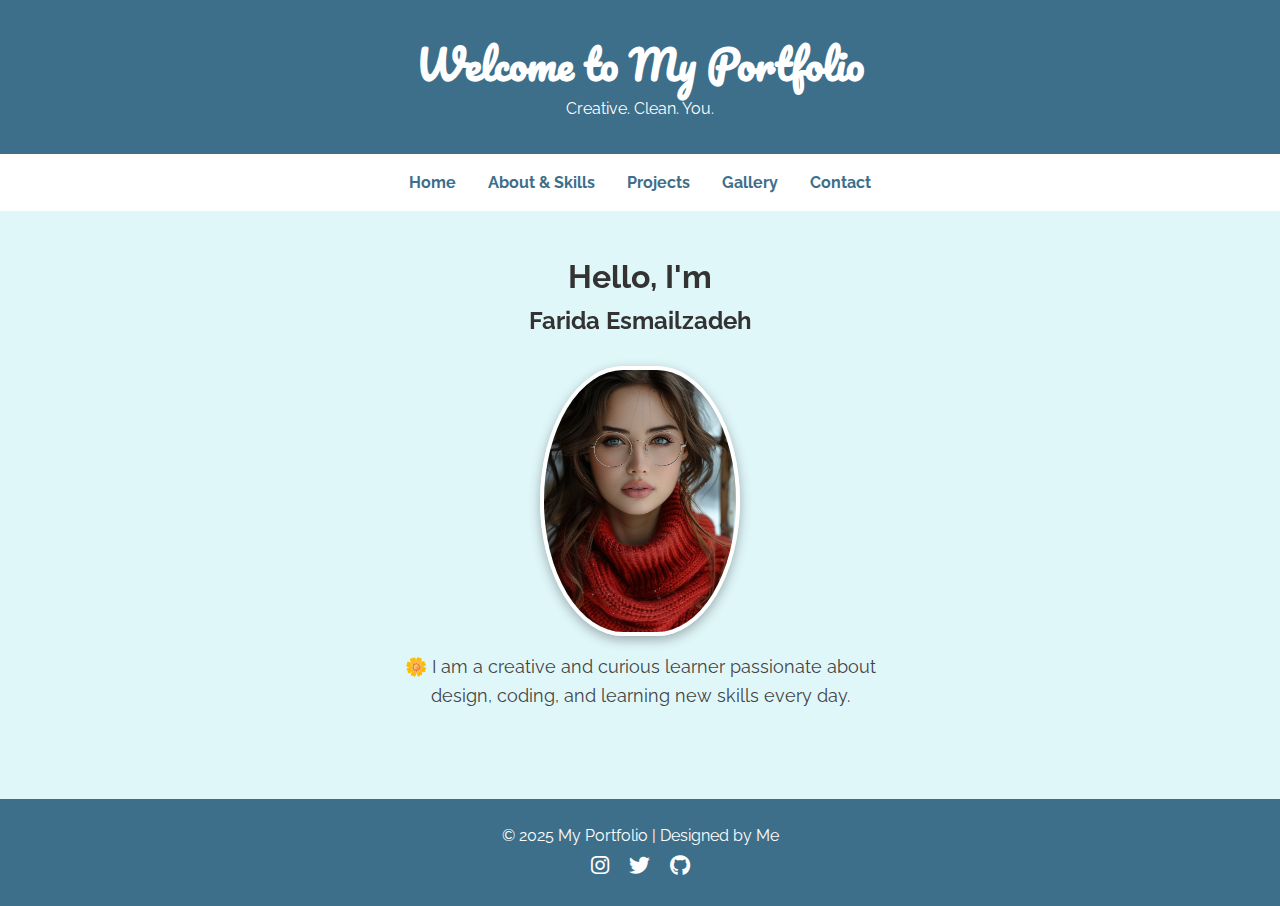
<file: index.html>
<!DOCTYPE html>
<html lang="en">
<head>
  <meta charset="UTF-8" />
  <meta name="viewport" content="width=device-width, initial-scale=1.0"/>
  <title>Farida's Portfolio</title>

  <!-- Google Fonts -->
  <link href="https://fonts.googleapis.com/css2?family=Raleway:wght@400;700&family=Pacifico&display=swap" rel="stylesheet">
  <link rel="stylesheet" href="https://cdnjs.cloudflare.com/ajax/libs/font-awesome/6.5.0/css/all.min.css" />
  
  <style>
    :root {
      --primary-color: #e0f7fa;
      --accent-color: #3d6f8a;
      --text-color: #333;
      --font-title: 'Pacifico', cursive;
      --font-body: 'Raleway', sans-serif;
    }
    * {
      margin: 0;
      padding: 0;
      box-sizing: border-box;
    }
    body {
      font-family: var(--font-body);
      background-color: var(--primary-color);
      color: var(--text-color);
      line-height: 1.6;
    }
    header {
      background-color: var(--accent-color);
      color: white;
      padding: 2rem;
      text-align: center;
    }
    header h1 {
      font-family: var(--font-title);
      font-size: 2.5rem;
    }
    nav {
      background-color: white;
      padding: 1rem;
      display: flex;
      justify-content: center;
      gap: 2rem;
    }
    nav a {
      color: var(--accent-color);
      text-decoration: none;
      font-weight: bold;
      transition: color 0.3s;
    }
    nav a:hover {
      color: #3d6f8a;
    }
    .intro {
      text-align: center;
      padding: 40px 20px;
    }
    .intro-title,
    .intro-name {
      transition: transform 0.3s ease, color 0.3 ease;
      display: inline-block;
      backface-visibility: hidden;
    }
    .intro-title:hover,
    .intro-name:hover {
      transform: scale(1.05);
      color: #3d6f8a;
      text-shadow: 0px 1px 8px rgba(0, 119, 204, 0.3);
    }
    .intro p {
      transition: all 0.4s ease;
      display: inline-block;
      font-size: 18px;
      color: #444;
      margin-top: 10px;
    }
    .intro p:hover {
      transform: scale(1.05);
      color: #387392;
    }
    .profile-photo {
      width: 200px;
      height: 270px;
      object-fit: cover;
      border-radius: 50% / 60%;
      border: 4px solid #fff;
      box-shadow: 0 4px 12px rgba(0, 0, 0, 0.3);
      margin-top: 25px;
      transition: transform 0.4s ease;
    }
    .profile-photo:hover {
      transform: scale(1.05);
      box-shadow: 0 8px 20px rgba(0,128, 255, 0.4);
      border-color: #3d6f8a;
    }
    footer {
      margin-top: 3rem;
      padding: 1.5rem 1rem;
      background-color: #3d6f8a;
      color: white;
      text-align: center;
    }
    .footer .social-icons a {
      color: white;
      margin: 0 0.5rem;
      font-size: 1.3rem;
      transition: color 0.3s;
    }
    .footer .social-icons a:hover {
      color: #ffd54f;
    }
  </style>
</head>
<body>

  <header>
    <h1>Welcome to My Portfolio</h1>
    <p>Creative. Clean. You.</p>
  </header>

  <nav>
    <a href="index.html">Home</a>
    <a href="about-skills.html">About & Skills</a>
    <a href="projects.html">Projects</a>
    <a href="gallery.html">Gallery</a>
    <a href="contact.html">Contact</a>
  </nav>

  <section class="intro">
    <h1 class="intro-title">Hello, I'm</h1><br>
    <h2 class="intro-name">Farida Esmailzadeh</h2>
    <br>
    <img src="image/photo_2025-04-17_14-04-47.jpg" alt="Farida Photo" class="profile-photo">
<br>
    <p>🌼 I am a creative and curious learner passionate about<br> design, coding, and learning new skills every day.</p>
  </section>

  <footer class="footer">
    <p>&copy; 2025 My Portfolio | Designed by Me</p>
    <div class="social-icons">
      <a href="https://www.instagram.com/_far1da__off1c1al" target="_blank"><i class="fab fa-instagram"></i></a>
      <a href="https://x.com/farida450" target="_blank"><i class="fab fa-twitter"></i></a>
      <a href="https://github.com/FaridaEsmailzadeh" target="_blank"><i class="fab fa-github"></i></a>
    </div>
  </footer>

</body>
</html>
</file>
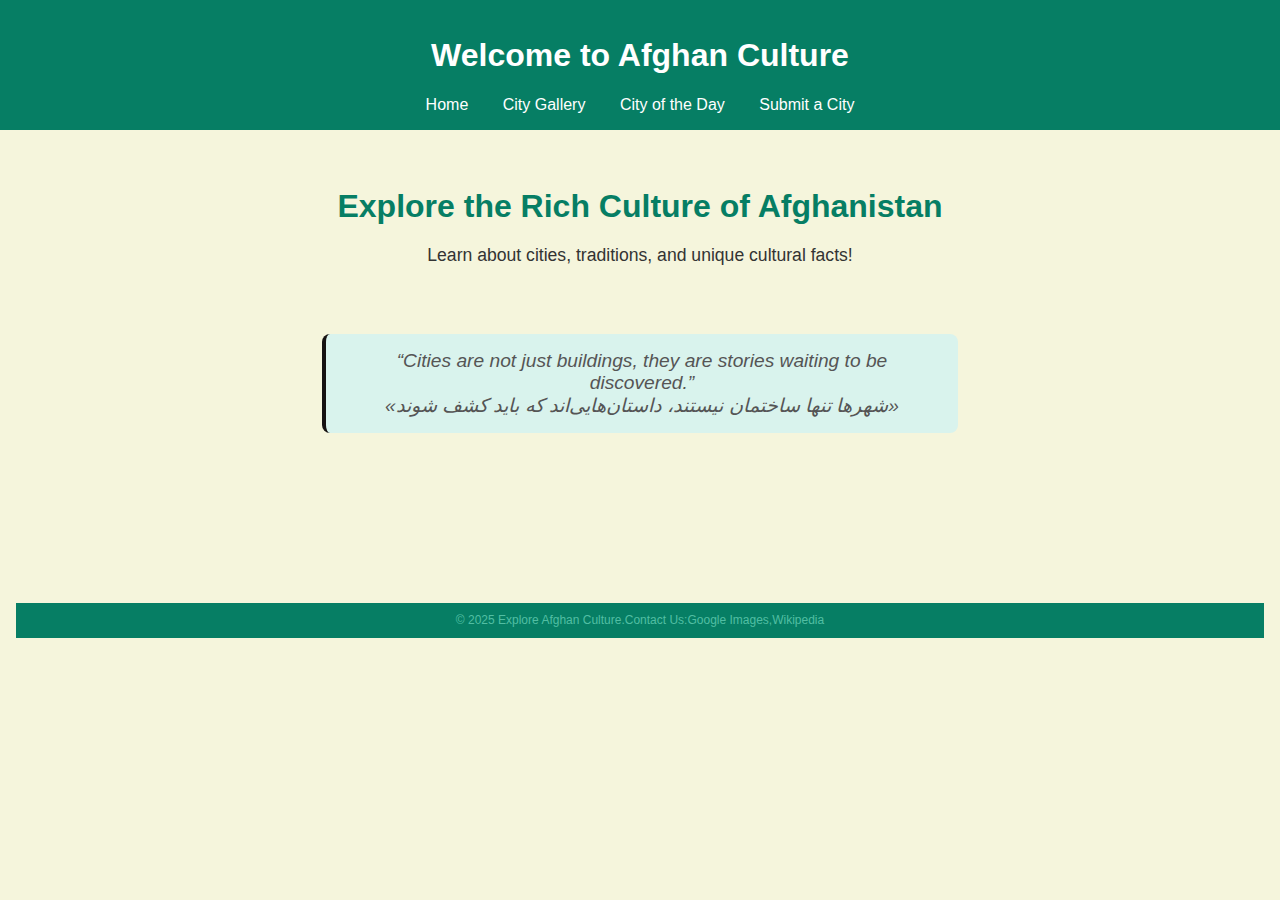
<file: Assignment4/index.html>
<!DOCTYPE html>
<html lang="en">
<head>
    <meta charset="UTF-8">
    <title>Welcome to Afghan Cities</title>
    <link rel="stylesheet" href="style.css">
</head>
<body>
    <header>
        <h1>Welcome to Afghan Culture</h1>
        <nav>
            <a href="index.html"> Home</a>
            <a href="gallery.html">City Gallery</a>
            <a href="city.html">City of the Day</a>
            <a href="submit.html">Submit a City</a>
        </nav>
    </header>
    <main class="home">
        <h2>Explore the Rich Culture of Afghanistan</h2>
        <p>Learn about cities, traditions, and unique cultural facts!</p>
    </main>

    <blockquote class="quote">
        “Cities are not just buildings, they are stories waiting to be discovered.”<br>
        «شهرها تنها ساختمان نیستند، داستان‌هایی‌اند که باید کشف شوند»
      </blockquote>
<br>
<br>
<br>
<br>
<br>
      <footer class="main-footer">
        <p>&copy; 2025 Explore Afghan Culture.Contact Us:Google Images,Wikipedia</p>
        </footer>
</body>
</html>
</file>
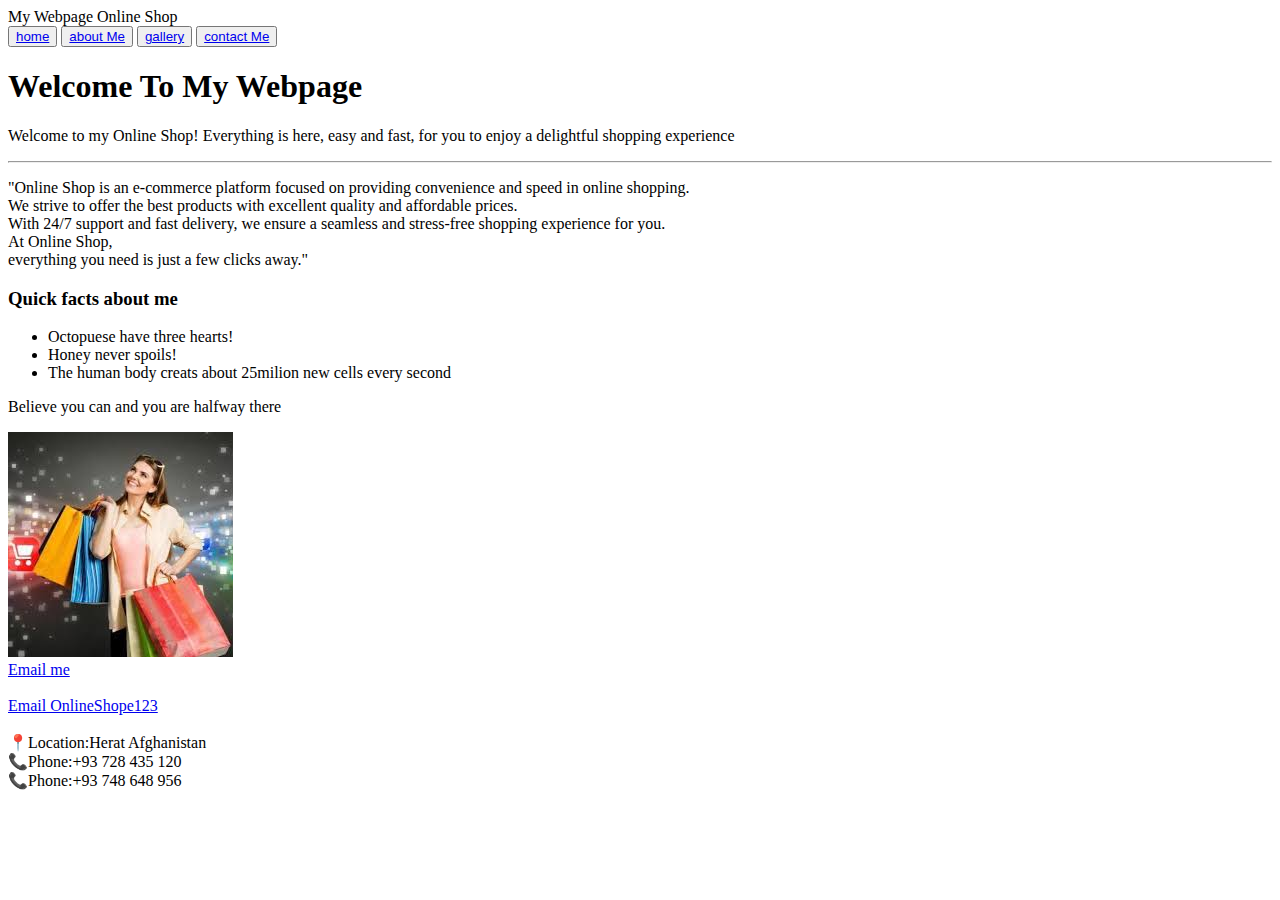
<file: my homework html/index.html>
<!DOCTYPE html>
<html lang="en">
    <head>
        <meta charset="UTF-8">
        <meta name="description" content="free web tutories"
        <title> My Webpage Online Shop </title><br>
    </head>
    <body style="background-color: rgb(rgb(54, 56, 61),);">
        <div class="navber"></div>
        <nav>
            <button type="button"><a href="index.html">home</a></button>
            <button type="button"><a href="about-me.html">about Me</a></button>
            <button type="button"><a href="gallery.html">gallery</a></button>
            <button type="button"><a href="contact.html">contact Me</a></button>
        </nav>
        <h1>Welcome To My Webpage</h1>
        <p>Welcome to my Online Shop! Everything is here, easy and fast, for you to enjoy a delightful shopping experience</p>
    </body>
    <hr>
    <p>"Online Shop is an e-commerce platform focused on providing convenience and speed in online shopping.<br> We strive
         to offer the best products with excellent quality and affordable prices.<br> With 24/7 support and fast delivery,
          we ensure a seamless and stress-free shopping experience for you.<br> At Online Shop,<br> everything you need 
          is just a few clicks away."</p>
          <h3>Quick facts about me</h3>
          <ul>
            <li> Octopuese have three hearts!</li>
            <li>Honey never spoils!</li>
            <li>The human body creats about 25milion new cells every second</li>
          </ul>
          <p>Believe you can and you are halfway there</p>
          <img src="img/images.jpeg"><br>
          <a href="faridaesmailzadeh@gmail.com">Email me</a><br><br>
          <a href="OnlineShope123@yahoo Mail">Email OnlineShope123</a><br><br>
📍Location:Herat Afghanistan<br>
📞Phone:+93 728 435 120<br>
📞Phone:+93 748 648 956<br>
</html>
</file>
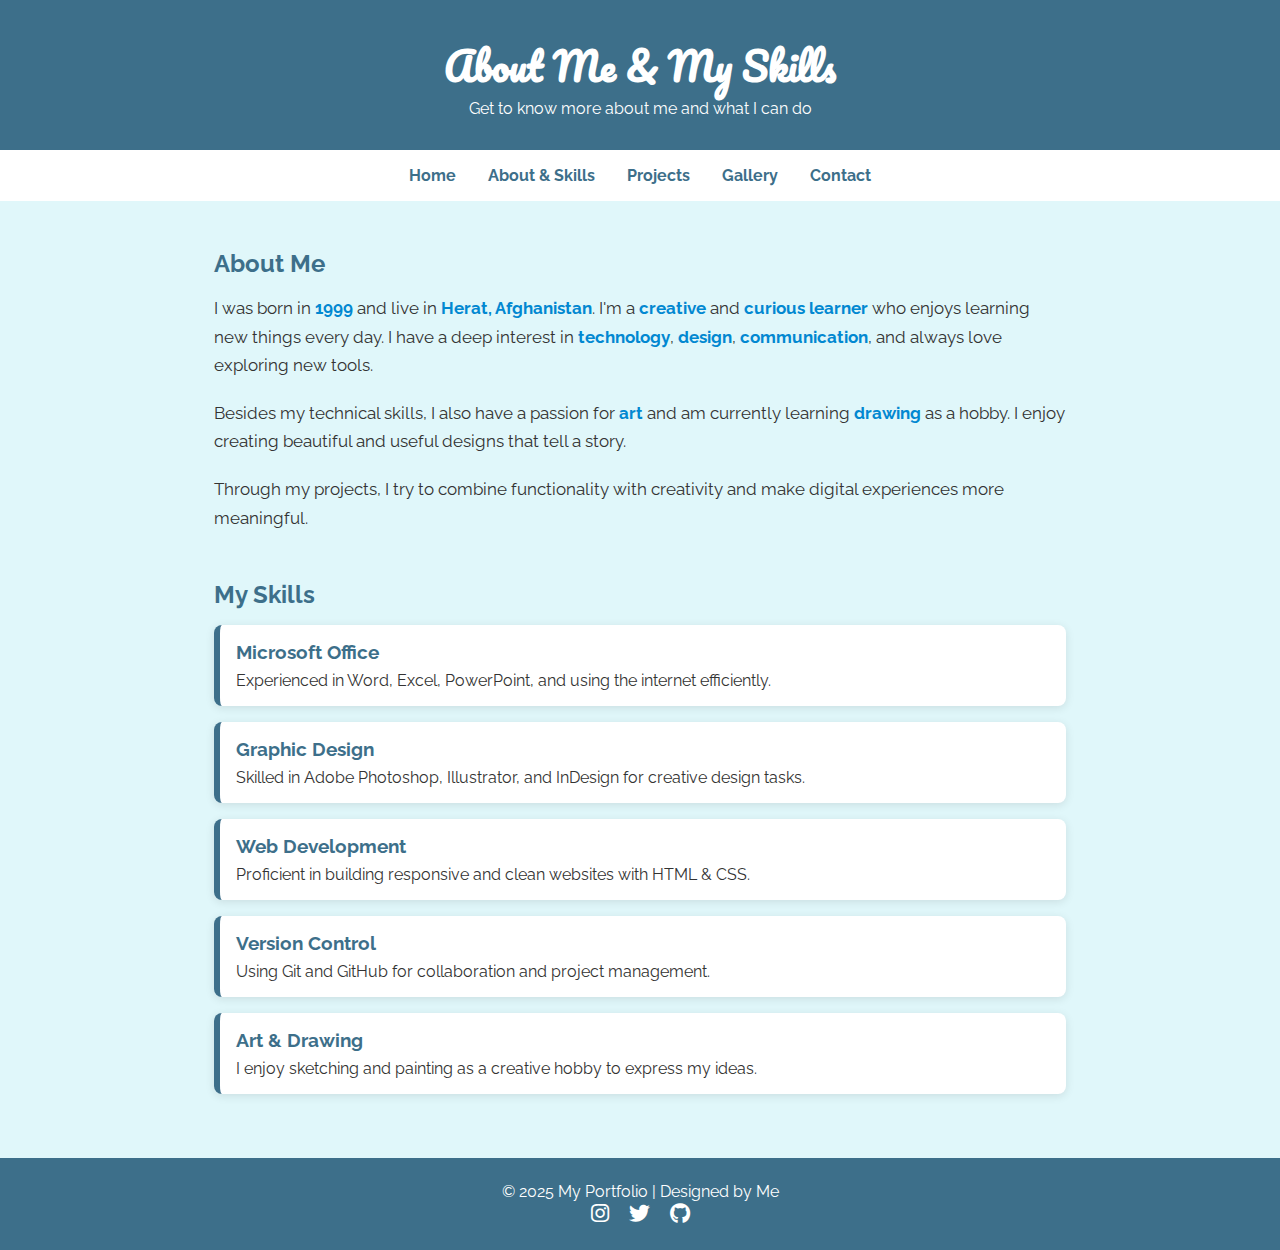
<file: about-skills.html>
<!DOCTYPE html>
<html lang="en">
<head>
  <meta charset="UTF-8" />
  <meta name="viewport" content="width=device-width, initial-scale=1.0"/>
  <title>About Me & Skills</title>
  <link rel="stylesheet" href="https://cdnjs.cloudflare.com/ajax/libs/font-awesome/6.5.0/css/all.min.css" />
  <link href="https://fonts.googleapis.com/css2?family=Raleway:wght@400;700&family=Pacifico&display=swap" rel="stylesheet">
  <style>
    :root {
      --primary-color: #e0f7fa;
      --accent-color: #3d6f8a;
      --text-color: #333;
      --font-title: 'Pacifico', cursive;
      --font-body: 'Raleway', sans-serif;
    }

    * {
      margin: 0;
      padding: 0;
      box-sizing: border-box;
    }

    body {
      font-family: var(--font-body);
      background-color: var(--primary-color);
      color: var(--text-color);
    }

    header {
      background-color: var(--accent-color);
      color: white;
      padding: 2rem;
      text-align: center;
    }

    header h1 {
      font-family: var(--font-title);
      font-size: 2.4rem;
    }

    nav {
      background-color: white;
      padding: 1rem;
      display: flex;
      justify-content: center;
      gap: 2rem;
    }

    nav a {
      color: var(--accent-color);
      text-decoration: none;
      font-weight: bold;
      transition: color 0.3s;
    }

    nav a:hover {
      color: #01579b;
    }

    .section {
      max-width: 900px;
      margin: 3rem auto;
      padding: 0 1.5rem;
    }

    .about-text p {
      margin-bottom: 1.2rem;
      line-height: 1.7;
      font-size: 1.05rem;
    }

    .highlight {
      color: #0288d1;
      font-weight: bold;
    }

    .skills-section {
      margin-top: 3rem;
    }

    .skill {
      background: white;
      border-left: 6px solid var(--accent-color);
      margin-bottom: 1rem;
      padding: 1rem;
      border-radius: 8px;
      box-shadow: 0 2px 10px rgba(0,0,0,0.1);
      transition: transform 0.2s ease;
    }

    .skill:hover {
      transform: scale(1.02);
    }

    .skill h3 {
      margin-bottom: 0.5rem;
      color: var(--accent-color);
    }

    footer {
      margin-top: 4rem;
      padding: 1.5rem 1rem;
      background-color: #3d6f8a;
      color: white;
      text-align: center;
    }

    .footer .social-icons a {
      color: white;
      margin: 0 0.5rem;
      font-size: 1.3rem;
      transition: color 0.3s;
    }

    .footer .social-icons a:hover {
      color: #ffd54f;
    }
  </style>
</head>
<body>

  <header>
    <h1>About Me & My Skills</h1>
    <p>Get to know more about me and what I can do</p>
  </header>

  <nav>
    <a href="index.html">Home</a>
    <a href="about-skills.html">About & Skills</a>
    <a href="projects.html">Projects</a>
    <a href="gallery.html">Gallery</a>
    <a href="contact.html">Contact</a>
  </nav>

  <section class="section about-text">
    <h2 style="color: var(--accent-color); margin-bottom: 1rem;">About Me</h2>
    <p>
      I was born in <span class="highlight">1999</span> and live in <span class="highlight">Herat, Afghanistan</span>.
      I'm a <span class="highlight">creative</span> and <span class="highlight">curious learner</span> who enjoys learning new things every day.
      I have a deep interest in <span class="highlight">technology</span>, <span class="highlight">design</span>,
      <span class="highlight">communication</span>, and always love exploring new tools.
    </p>
    <p>
      Besides my technical skills, I also have a passion for <span class="highlight">art</span> and am currently learning
      <span class="highlight">drawing</span> as a hobby. I enjoy creating beautiful and useful designs that tell a story.
    </p>
    <p>
      Through my projects, I try to combine functionality with creativity and make digital experiences more meaningful.
    </p>
  </section>

  <section class="section skills-section">
    <h2 style="color: var(--accent-color); margin-bottom: 1rem;">My Skills</h2>

    <div class="skill">
      <h3>Microsoft Office</h3>
      <p>Experienced in Word, Excel, PowerPoint, and using the internet efficiently.</p>
    </div>
    <div class="skill">
      <h3>Graphic Design</h3>
      <p>Skilled in Adobe Photoshop, Illustrator, and InDesign for creative design tasks.</p>
    </div>
    <div class="skill">
      <h3>Web Development</h3>
      <p>Proficient in building responsive and clean websites with HTML & CSS.</p>
    </div>
    <div class="skill">
      <h3>Version Control</h3>
      <p>Using Git and GitHub for collaboration and project management.</p>
    </div>
    <div class="skill">
      <h3>Art & Drawing</h3>
      <p>I enjoy sketching and painting as a creative hobby to express my ideas.</p>
    </div>
  </section>

  <footer class="footer">
    <p>&copy; 2025 My Portfolio | Designed by Me</p>
    <div class="social-icons">
      <a href="https://www.instagram.com/_far1da__off1c1al" target="_blank"><i class="fab fa-instagram"></i></a>
      <a href="https://x.com/farida450" target="_blank"><i class="fab fa-twitter"></i></a>
      <a href="https://github.com/FaridaEsmailzadeh" target="_blank"><i class="fab fa-github"></i></a>
    </div>
  </footer>

</body>
</html>
</file>
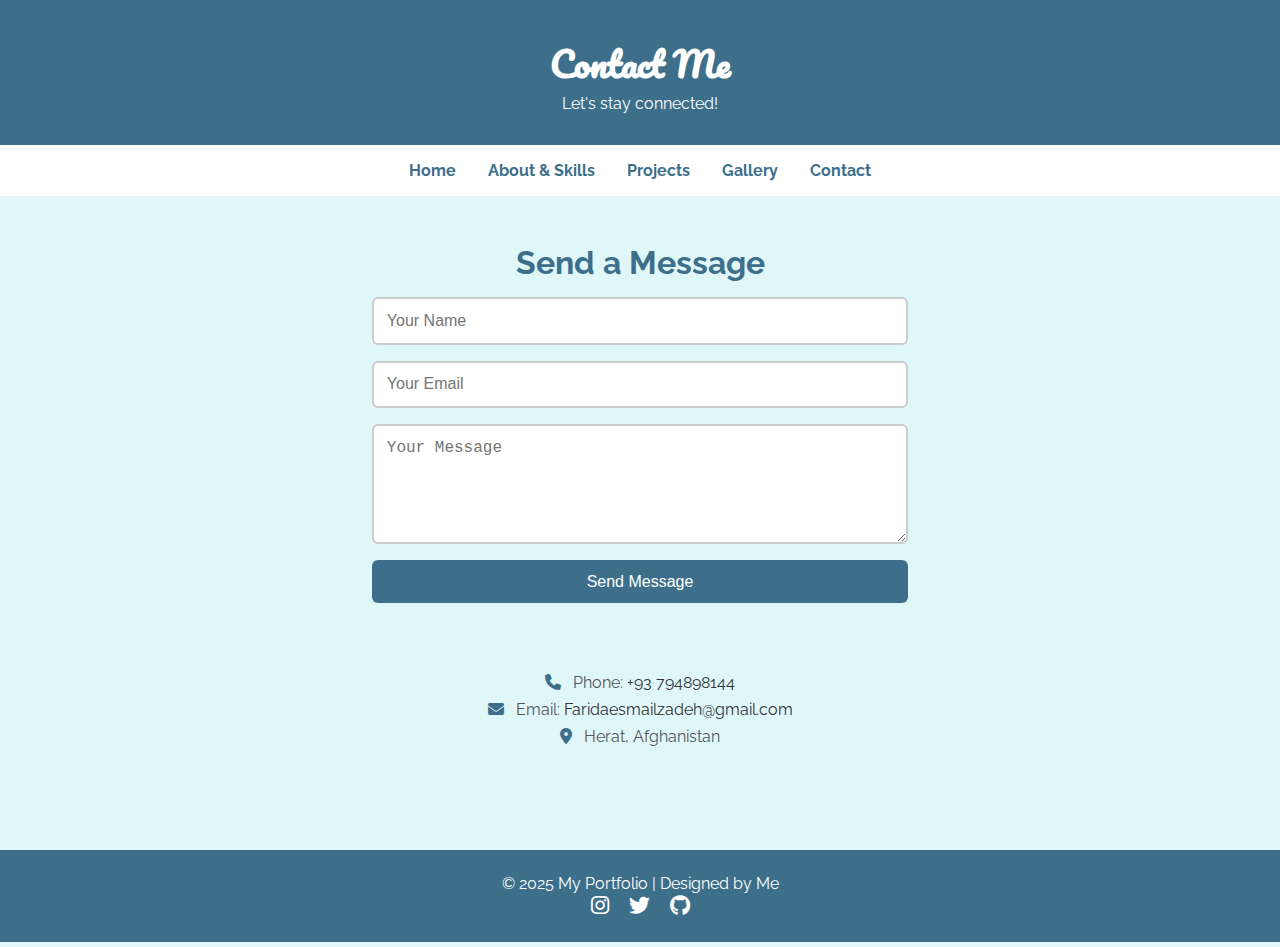
<file: contact.html>
<!DOCTYPE html>
<html lang="en">
<head>
  <meta charset="UTF-8" />
  <meta name="viewport" content="width=device-width, initial-scale=1.0"/>
  <title>Contact Me</title>
  <link rel="stylesheet" href="https://cdnjs.cloudflare.com/ajax/libs/font-awesome/6.5.0/css/all.min.css" />
  <link href="https://fonts.googleapis.com/css2?family=Raleway:wght@400;700&family=Pacifico&display=swap" rel="stylesheet">

  <style>
    :root {
      --primary-color: #e0f7fa;
      --accent-color: #3d6f8a;
      --text-color: #333;
      --font-title: 'Pacifico', cursive;
      --font-body: 'Raleway', sans-serif;
    }

    * {
      margin: 0;
      padding: 0;
      box-sizing: border-box;
    }

    body {
      font-family: var(--font-body);
      background-color: var(--primary-color);
      color: var(--text-color);
    }

    header {
      background-color: var(--accent-color);
      color: white;
      padding: 2rem;
      text-align: center;
    }

    header h1 {
      font-family: var(--font-title);
      font-size: 2.2rem;
    }

    nav {
      background-color: white;
      padding: 1rem;
      display: flex;
      justify-content: center;
      gap: 2rem;
    }

    nav a {
      color: var(--accent-color);
      text-decoration: none;
      font-weight: bold;
      transition: color 0.3s;
    }

    nav a:hover {
      color: #3d6f8a;
    }

    .contact-section {
      padding: 3rem 2rem;
      max-width: 600px;
      margin: 0 auto;
    }

    .contact-section h2 {
      text-align: center;
      margin-bottom: 2rem;
      color: var(--accent-color);
    }

    form {
      display: flex;
      flex-direction: column;
      gap: 1rem;
    }

    input, textarea {
      padding: 0.8rem;
      border: 2px solid #ccc;
      border-radius: 6px;
      font-size: 1rem;
    }

    input:focus, textarea:focus {
      border-color: var(--accent-color);
      outline: none;
    }

    button {
      padding: 0.8rem;
      background-color: var(--accent-color);
      color: white;
      border: none;
      border-radius: 6px;
      font-size: 1rem;
      cursor: pointer;
      transition: background-color 0.3s;
    }

    button:hover {
      background-color: #3d6f8a;
    }

    .contact-info {
      margin-top: 2rem;
      text-align: center;
      font-size: 0.95rem;
      color: #555;
    }
    .contact-section {
  padding: 3rem 2rem;
  text-align: center;
}

.contact-section h2 {
  font-size: 2rem;
  margin-bottom: 1rem;
  color: var(--accent-color);
}

.contact-section p {
  font-size: 1rem;
  margin-bottom: 0.5rem;
}

.contact-info i {
  color: var(--accent-color);
  margin-right: 0.5rem;
}

.contact-info a {
  color: var(--text-color);
  text-decoration: none;
}

.contact-info a:hover {
  text-decoration: underline;
}


    footer {
      margin-top: 3rem;
      padding: 1.5rem 1rem;
      background-color: #3d6f8a;
      color: white;
      text-align: center;
    }

    .footer .social-icons a {
      color: white;
      margin: 0 0.5rem;
      font-size: 1.3rem;
      transition: color 0.3s;
    }

    .footer .social-icons a:hover {
      color: #ffd54f;
    }
  </style>
</head>
<body>

  <header>
    <h1>Contact Me</h1>
    <p>Let's stay connected!</p>
  </header>

  <nav>
    <a href="index.html">Home</a>
    <a href="about-skills.html">About & Skills</a>
    <a href="projects.html">Projects</a>
    <a href="gallery.html">Gallery</a>
    <a href="contact.html">Contact</a>
  </nav>

  <section class="contact-section">
    <h2>Send a Message</h2>
    <form>
      <input type="text" name="name" placeholder="Your Name" required />
      <input type="email" name="email" placeholder="Your Email" required />
      <textarea name="message" rows="5" placeholder="Your Message" required></textarea>
      <button type="submit">Send Message</button>
    </form>
    <br>
<br>
    <div class="contact-info">
      <p><i class="fas fa-phone"></i> Phone: <a href="tel:+93791112233">+93 794898144</a></p>
      <p><i class="fas fa-envelope"></i> Email: <a href="mailto:your.email@example.com">Faridaesmailzadeh@gmail.com</a></p>
      <p><i class="fas fa-map-marker-alt"></i> Herat, Afghanistan</p>
    </div>
  </section>

  <footer class="footer">
    <p>&copy; 2025 My Portfolio | Designed by Me</p>
    <div class="social-icons">
      <a href="https://www.instagram.com/_far1da__off1c1al" target="_blank"><i class="fab fa-instagram"></i></a>
      <a href="https://x.com/farida450" target="_blank"><i class="fab fa-twitter"></i></a>
      <a href="https://github.com/FaridaEsmailzadeh" target="_blank"><i class="fab fa-github"></i></a>
    </div>
  </footer>

</body>
</html>
</file>
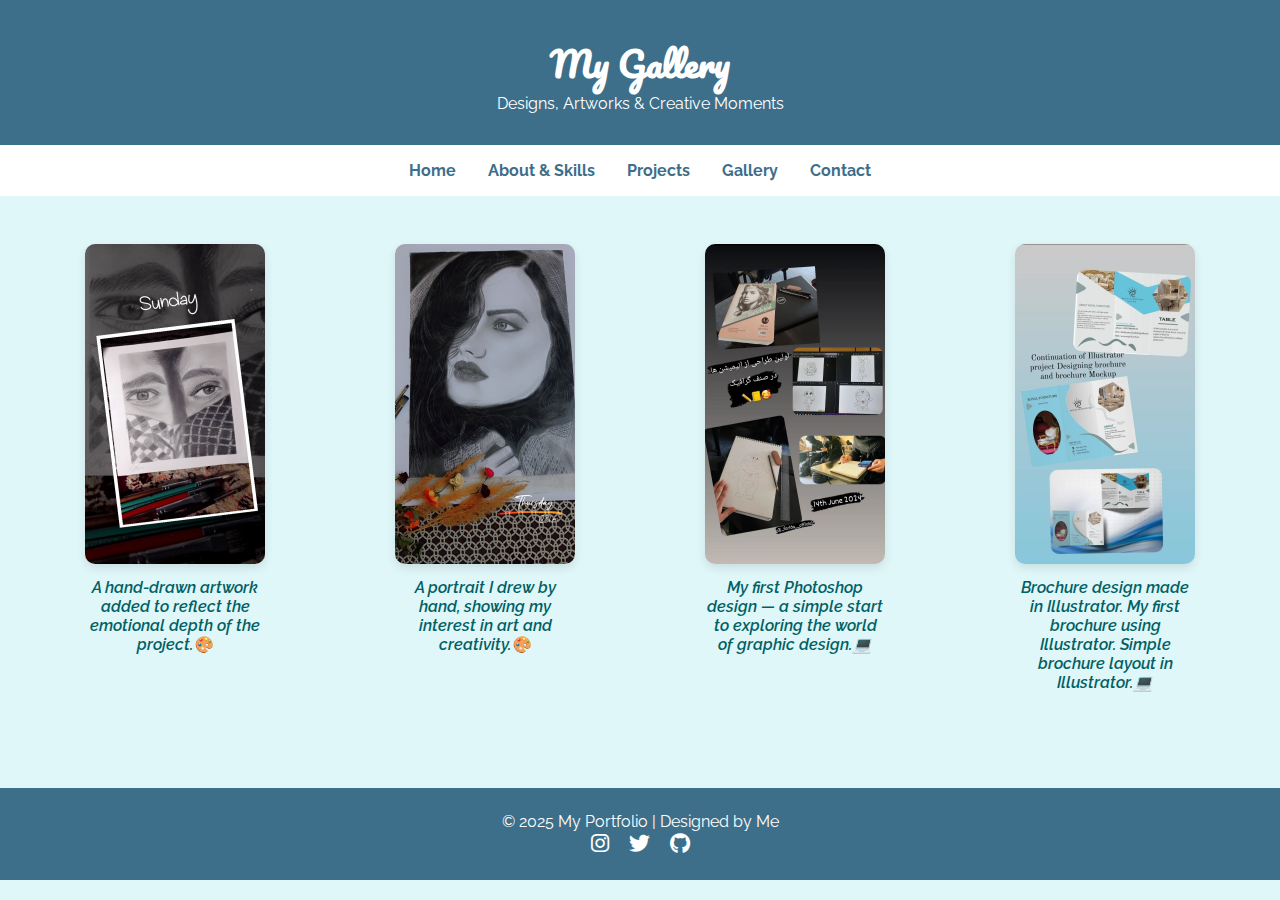
<file: gallery.html>
<!DOCTYPE html>
<html lang="en">
<head>
  <meta charset="UTF-8" />
  <meta name="viewport" content="width=device-width, initial-scale=1.0"/>
  <title>My Gallery</title>
  <link rel="stylesheet" href="https://cdnjs.cloudflare.com/ajax/libs/font-awesome/6.5.0/css/all.min.css" />
  <link href="https://fonts.googleapis.com/css2?family=Raleway:wght@400;700&family=Pacifico&display=swap" rel="stylesheet">

  <style>
    :root {
      --primary-color: #e0f7fa;
      --accent-color: #3d6f8a;
      --text-color: #333;
      --font-title: 'Pacifico', cursive;
      --font-body: 'Raleway', sans-serif;
    }

    * {
      margin: 0;
      padding: 0;
      box-sizing: border-box;
    }

    body {
      font-family: var(--font-body);
      background-color: var(--primary-color);
      color: var(--text-color);
    }

    header {
      background-color: var(--accent-color);
      color: white;
      padding: 2rem;
      text-align: center;
    }

    header h1 {
      font-family: var(--font-title);
      font-size: 2.2rem;
    }

    nav {
      background-color: white;
      padding: 1rem;
      display: flex;
      justify-content: center;
      gap: 2rem;
    }

    nav a {
      color: var(--accent-color);
      text-decoration: none;
      font-weight: bold;
      transition: color 0.3s;
    }

    nav a:hover {
      color: #3d6f8a;
    }

    .gallery {
      padding: 3rem 2rem;
      display: grid;
      grid-template-columns: repeat(auto-fit, minmax(160px, 1fr));
      gap: 1.5rem;
      justify-items: center;
    }

    .gallery-item {
      text-align: center;
      max-width: 180px;
    }

    .gallery-item img {
      width: 100%;
      border-radius: 10px;
      box-shadow: 0 4px 10px rgba(0,0,0,0.1);
      transition: transform 0.3s, box-shadow 0.3s;
    }

    .gallery-item img:hover {
      transform: scale(1.05);
      box-shadow: 0 8px 20px rgba(0,0,0,0.2);
    }

    .gallery-item p {
      margin-top: 0.5rem;
      font-size: 0.95rem;
      color: #555;
    }
    .gallery-item p {
  margin-top: 0.6rem;
  font-size: 1rem;
  color: #006064;
  font-weight: 600;
  font-style: italic;
  transition: color 0.3s, transform 0.3s;
}

.gallery-item p:hover {
  color: #3d6f8a;
  transform: scale(1.05);
}


    footer {
      margin-top: 3rem;
      padding: 1.5rem 1rem;
      background-color: #3d6f8a;
      color: white;
      text-align: center;
    }

    .footer .social-icons a {
      color: white;
      margin: 0 0.5rem;
      font-size: 1.3rem;
      transition: color 0.3s;
    }

    .footer .social-icons a:hover {
      color: #ffd54f;
    }
  </style>
</head>
<body>

  <header>
    <h1>My Gallery</h1>
    <p>Designs, Artworks & Creative Moments</p>
  </header>

  <nav>
    <a href="index.html">Home</a>
    <a href="about-skills.html">About & Skills</a>
    <a href="projects.html">Projects</a>
    <a href="gallery.html">Gallery</a>
    <a href="contact.html">Contact</a>
  </nav>

  <section class="gallery">
    <div class="gallery-item">
      <img src="image/photo_2025-06-11_09-04-59.jpg" alt="Design 1">
      <p>A hand-drawn artwork added to reflect the emotional depth of the project.🎨</p>
    </div>
    <div class="gallery-item">
      <img src="image/photo_2025-06-11_09-05-05.jpg" alt="Design 2">
      <p>A portrait I drew by hand, showing my interest in art and creativity.🎨 </p>
    </div>
    <div class="gallery-item">
      <img src="image/photo_2025-06-11_09-05-09.jpg" alt="Design 3">
      <p>My first Photoshop design — a simple start to exploring the world of graphic design.💻 </p>
    </div>
    <div class="gallery-item">
      <img src="image/photo_2025-06-11_09-05-14.jpg" alt="Design 4">
      <p>Brochure design made in Illustrator.
        My first brochure using Illustrator.
        Simple brochure layout in Illustrator.💻
        </p>
    </div>
  </section>

  <footer class="footer">
    <p>&copy; 2025 My Portfolio | Designed by Me</p>
    <div class="social-icons">
      <a href="https://www.instagram.com/_far1da__off1c1al" target="_blank"><i class="fab fa-instagram"></i></a>
      <a href="https://x.com/farida450" target="_blank"><i class="fab fa-twitter"></i></a>
      <a href="https://github.com/FaridaEsmailzadeh" target="_blank"><i class="fab fa-github"></i></a>
    </div>
  </footer>

</body>
</html>
</file>
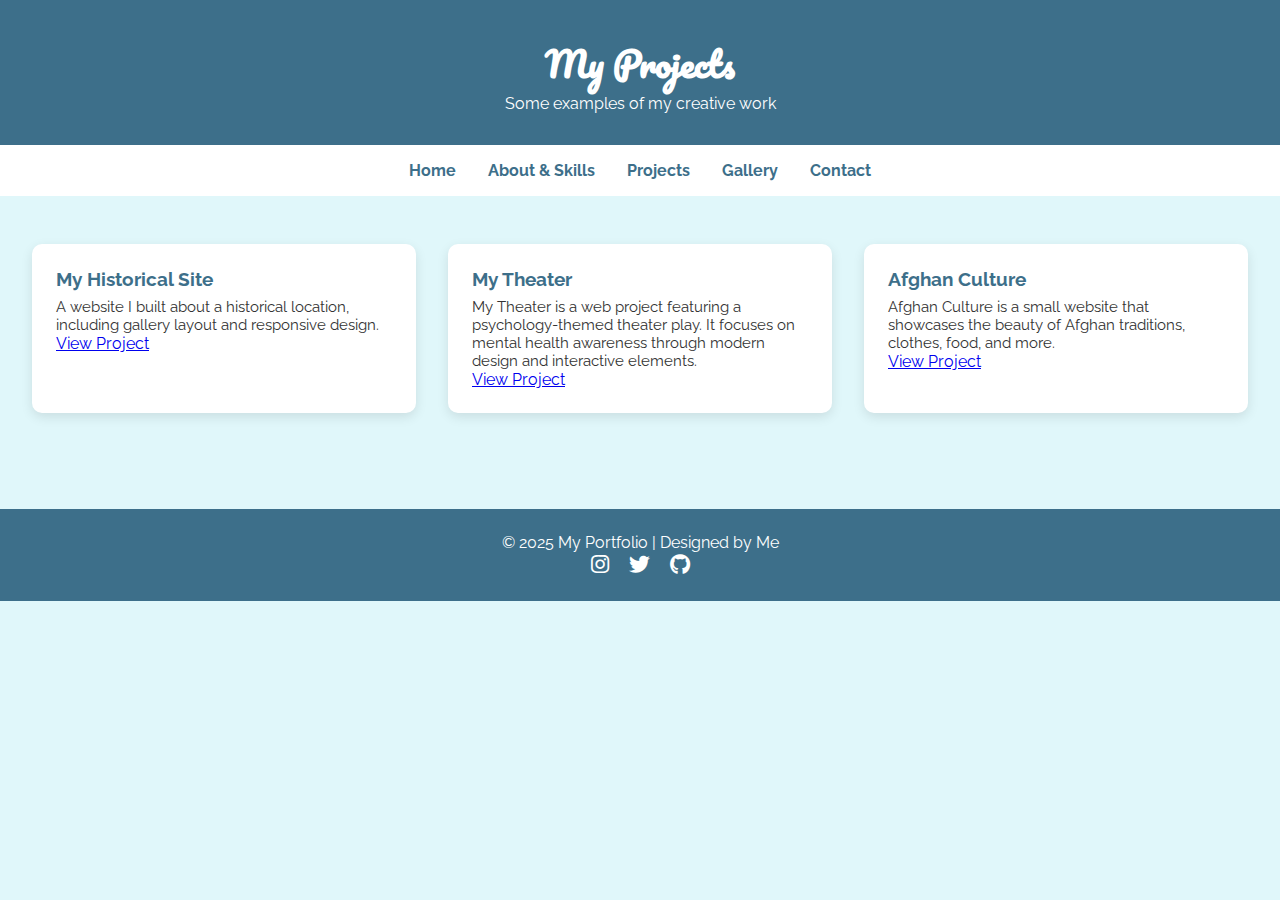
<file: projects.html>
<!DOCTYPE html>
<html lang="en">
<head>
  <meta charset="UTF-8" />
  <meta name="viewport" content="width=device-width, initial-scale=1.0"/>
  <title>My Projects</title>
  <link rel="stylesheet" href="https://cdnjs.cloudflare.com/ajax/libs/font-awesome/6.5.0/css/all.min.css" />
  <link href="https://fonts.googleapis.com/css2?family=Raleway:wght@400;700&family=Pacifico&display=swap" rel="stylesheet">

  <style>
    :root {
      --primary-color: #e0f7fa;
      --accent-color: #3d6f8a;
      --text-color: #333;
      --font-title: 'Pacifico', cursive;
      --font-body: 'Raleway', sans-serif;
    }
    * {
      margin: 0;
      padding: 0;
      box-sizing: border-box;
    }
    body {
      font-family: var(--font-body);
      background-color: var(--primary-color);
      color: var(--text-color);
    }
    header {
      background-color: var(--accent-color);
      color: white;
      padding: 2rem;
      text-align: center;
    }
    header h1 {
      font-family: var(--font-title);
      font-size: 2.2rem;
    }
    nav {
      background-color: white;
      padding: 1rem;
      display: flex;
      justify-content: center;
      gap: 2rem;
    }
    nav a {
      color: var(--accent-color);
      text-decoration: none;
      font-weight: bold;
      transition: color 0.3s;
    }
    nav a:hover {
      color: #3d6f8a;
    }
    .projects {
      padding: 3rem 2rem;
      display: grid;
      grid-template-columns: repeat(auto-fit, minmax(250px, 1fr));
      gap: 2rem;
    }
    .project-card {
      background: white;
      border-radius: 10px;
      box-shadow: 0 4px 12px rgba(0,0,0,0.1);
      padding: 1.5rem;
      transition: transform 0.3s ease;
    }
    .project-card:hover {
      transform: translateY(-5px);
    }
    .project-card h3 {
      color: var(--accent-color);
      margin-bottom: 0.5rem;
    }
    .project-card p {
      font-size: 0.95rem;
    }
    footer {
      margin-top: 3rem;
      padding: 1.5rem 1rem;
      background-color: #3d6f8a;
      color: white;
      text-align: center;
    }
    .footer .social-icons a {
      color: white;
      margin: 0 0.5rem;
      font-size: 1.3rem;
      transition: color 0.3s;
    }
    .footer .social-icons a:hover {
      color: #ffd54f;
    }
  </style>
</head>
<body>

  <header>
    <h1>My Projects</h1>
    <p>Some examples of my creative work</p>
  </header>

  <nav>
    <a href="index.html">Home</a>
    <a href="about-skills.html">About & Skills</a>
    <a href="projects.html">Projects</a>
    <a href="gallery.html">Gallery</a>
    <a href="contact.html">Contact</a>
  </nav>
  <section class="projects">
    <div class="project-card">
      <h3>My Historical Site</h3>
      <p>A website I built about a historical location, including gallery layout and responsive design.</p>
      <a href="https://faridaesmailzadeh.github.io/My-website/" target="_blank">View Project</a>
    </div>
  
    <div class="project-card">
      <h3>My Theater</h3>
      <p>My Theater is a web project featuring a psychology-themed theater play.  
         It focuses on mental health awareness through modern design and interactive elements.</p>
      <a href="https://faridaesmailzadeh.github.io/My-Theart1/" target="_blank">View Project</a>
    </div>
  
    <div class="project-card">
      <h3>Afghan Culture</h3>
      <p>Afghan Culture is a small website that showcases the beauty of Afghan traditions, clothes, food, and more.</p>
      <a href="https://faridaesmailzadeh.github.io/Afghan-Cultural/" target="_blank">View Project</a>
    </div>
  </section>
  <footer class="footer">
    <p>&copy; 2025 My Portfolio | Designed by Me</p>
    <div class="social-icons">
      <a href="https://www.instagram.com/_far1da__off1c1al" target="_blank"><i class="fab fa-instagram"></i></a>
      <a href="https://x.com/farida450" target="_blank"><i class="fab fa-twitter"></i></a>
      <a href="https://github.com/FaridaEsmailzadeh" target="_blank"><i class="fab fa-github"></i></a>
    </div>
  </footer>

</body>
</html>
</file>
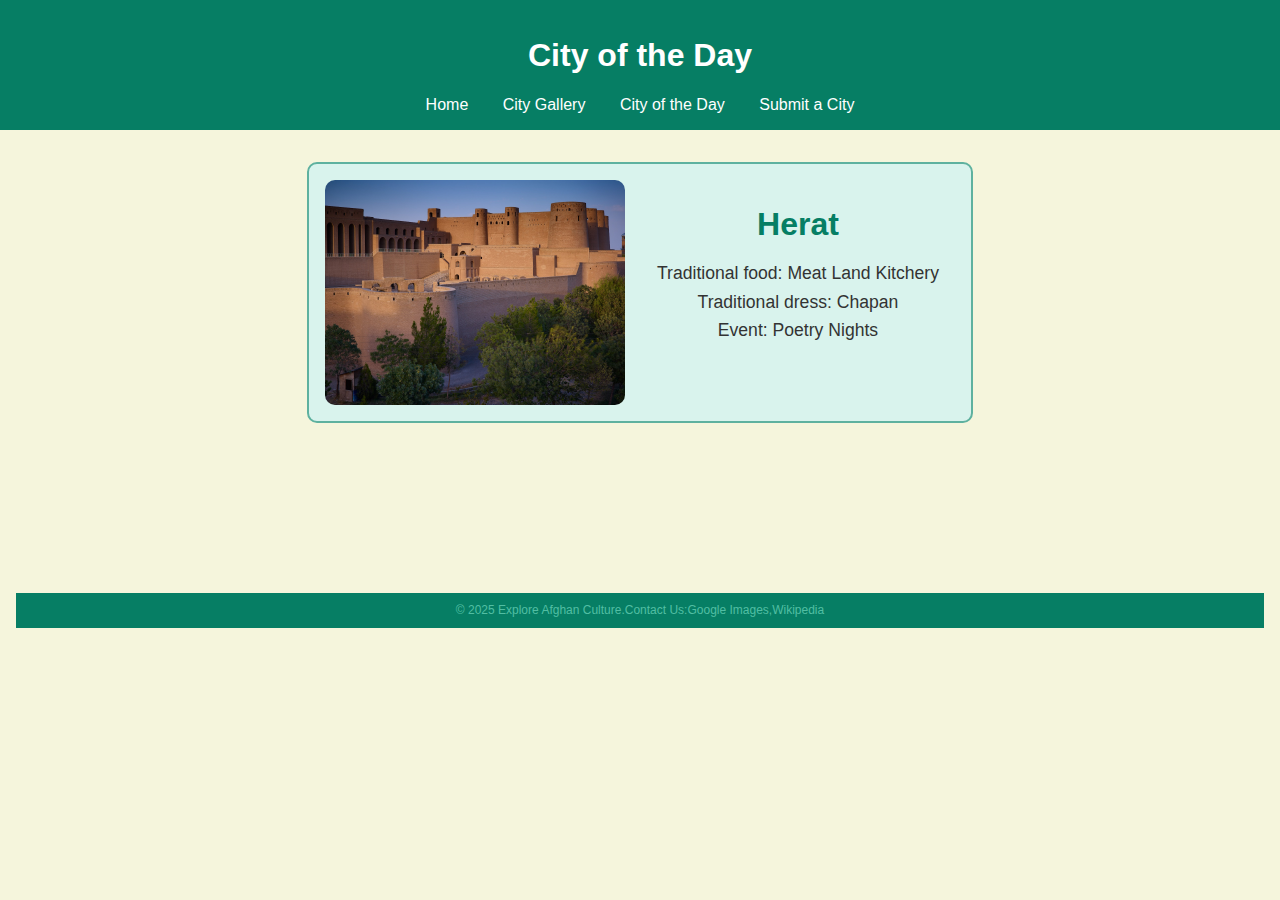
<file: Assignment4/city.html>
<!DOCTYPE html>
<html lang="en">
<head>
    <meta charset="UTF-8">
    <title>City of the Day</title>
    <link rel="stylesheet" href="style.css">
</head>
<body>
    <header>
        <h1>City of the Day</h1>
        <nav>
            <a href="index.html">Home</a>
            <a href="gallery.html">City Gallery</a>
            <a href="city.html">City of the Day</a>
            <a href="submit.html">Submit a City</a>
        </nav>
    </header>
    <main class="featured">
        <div class="feature-box">
            <img src="images/unnamed.jpg">
            <div>
                <h2>Herat</h2>
                <p>Traditional food: Meat Land Kitchery</p>
                <p>Traditional dress: Chapan</p>
                <p>Event: Poetry Nights</p>
            </div>
        </div>
    </main>
    <br>
    <br>
    <br>
    <br>
    <br>
    
    <footer class="main-footer">
        <p>&copy; 2025 Explore Afghan Culture.Contact Us:Google Images,Wikipedia</p>
        </footer>
</body>
</html>
</file>
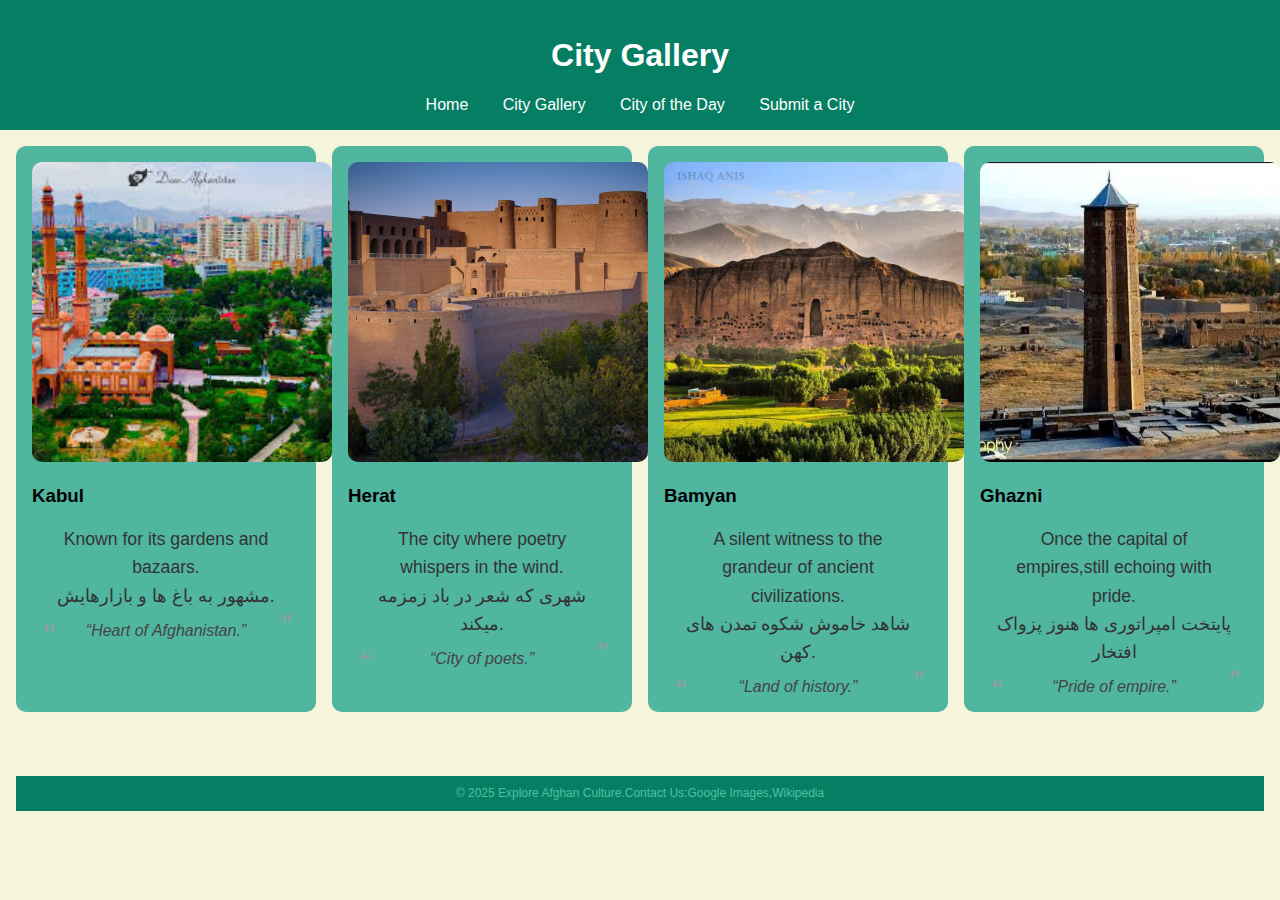
<file: Assignment4/gallery.html>
<!DOCTYPE html>
<html lang="en">
<head>
    <meta charset="UTF-8">
    <title>City Gallery</title>
    <link rel="stylesheet" href="style.css">
</head>
<body>
    <header>
        <h1>City Gallery</h1>
        <nav>
            <a href="index.html">Home</a>
            <a href="gallery.html">City Gallery</a>
            <a href="city.html">City of the Day</a>
            <a href="submit.html">Submit a City</a>
        </nav>
    </header>
    <main class="gallery">
        <div class="card"><img src="images/images (7).jpeg"><h3>Kabul</h3><p>Known for its gardens and bazaars.<br> مشهور به باغ ها و بازارهایش.</p><footer>“Heart of Afghanistan.”</footer></div>
        <div class="card"><img src="images/unnamed.jpg"><h3>Herat</h3><p>The city where poetry whispers in the wind. <br> شهری که شعر در باد زمزمه میکند.</p><footer>“City of poets.”</footer></div>
        <div class="card"><img src="images/photo_2025-05-18_14-33-57.jpg"><h3>Bamyan</h3><p>A silent witness to the grandeur of ancient civilizations. <br>شاهد خاموش شکوه تمدن های کهن.</p><footer>“Land of history.”</footer></div>
        <div class="card"><img src="images/photo_2025-05-18_14-33-49.jpg"><h3>Ghazni</h3><p>Once the capital of empires,still echoing with pride.<br>پایتخت امپراتوری ها هنوز پزواک افتخار</p><footer>“Pride of empire.”</footer></div>
    </main>
    <footer class="main-footer">
        <p>&copy; 2025 Explore Afghan Culture.Contact Us:Google Images,Wikipedia</p>
        </footer>
</body>
</html>
</file>
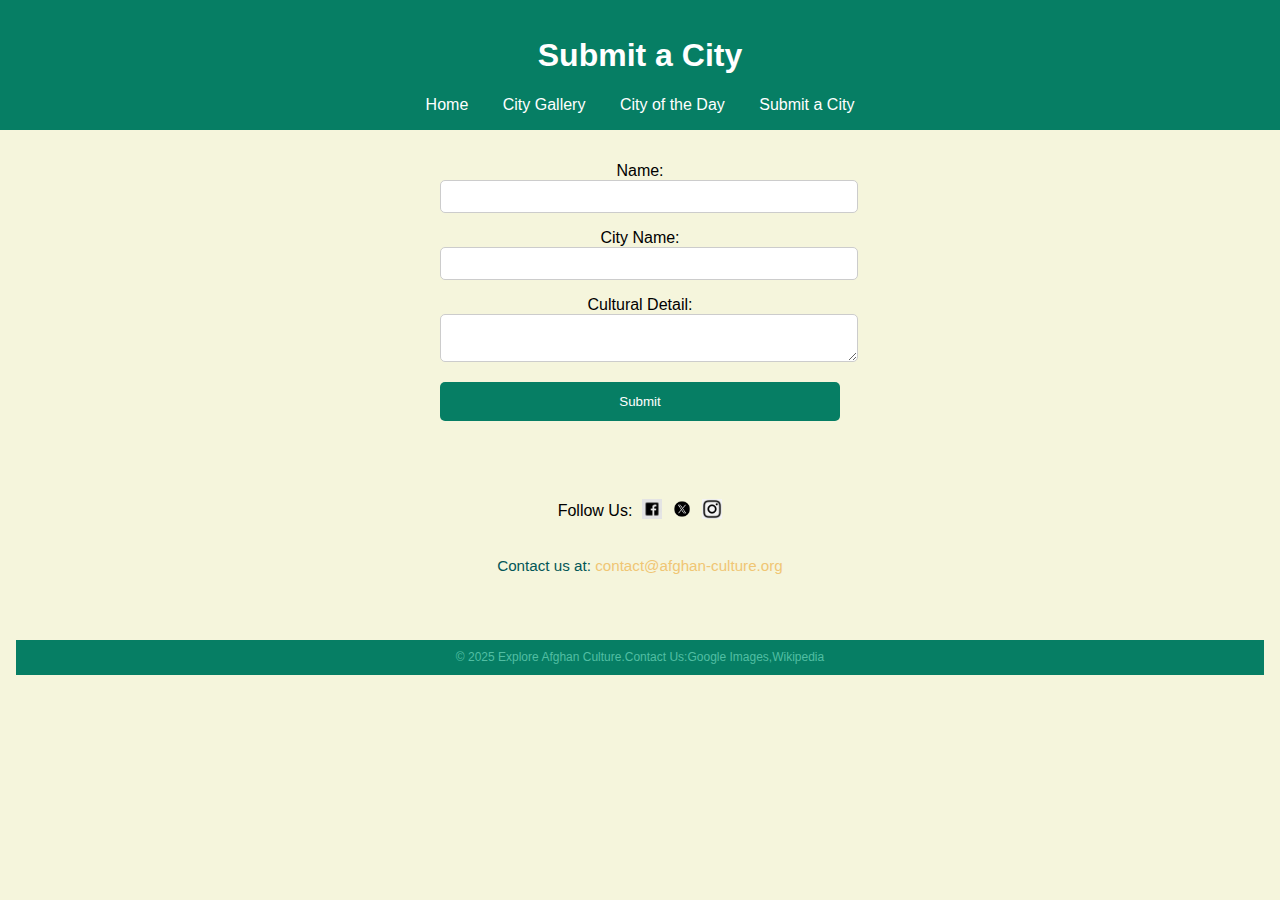
<file: Assignment4/submit.html>
<!DOCTYPE html>
<html lang="en">
<head>
    <meta charset="UTF-8">
    <title>Submit a City</title>
    <link rel="stylesheet" href="style.css">
</head>
<body>
    <header>
        <h1>Submit a City</h1>
        <nav>
            <a href="index.html">Home</a>
            <a href="gallery.html">City Gallery</a>
            <a href="city.html">City of the Day</a>
            <a href="submit.html">Submit a City</a>
        </nav>
    </header>
    <main class="submit-form">
        <form>
            <label>Name:<input type="text" name="name"></label>
            <label>City Name:<input type="text" name="city"></label>
            <label>Cultural Detail:<textarea name="detail"></textarea></label>
            <button type="submit">Submit</button>
        </form>
    </main>
    <footer class="main-footer">
            <div class="footer-content">
                <div class="footer-links">
    
                    <br>
                    <br>
    <div class="footer-socials">
        <span class="follow-label">Follow Us:</span>
        <a href="#"><img src="icons/9b0c9e17c27a9a39456b55db4ce42237.jpg"  alt="Facebook"></a>
        <a href="#"><img src="icons/twitter-new-logo-twitter-icons-new-twitter-logo-x-2023-x-social-media-icon-free-png.webp" alt="Twitter"></a>
        <a href="#"><img src="icons/fa2e3ecfb5cfcdc9a679974c6a06c45b.jpg" alt="Instagram"></a>
      </div>
      <br>
      <div class="footer-contact">
        Contact us at: <a href="mailto:contact@afghan-culture.org">contact@afghan-culture.org</a>
      </div>
      <br>
      <p>© 2025 Explore Afghan Culture.Contact Us:Google Images,Wikipedia</p>
    </div>
  </footer>
    
</body>
</html>
</file>
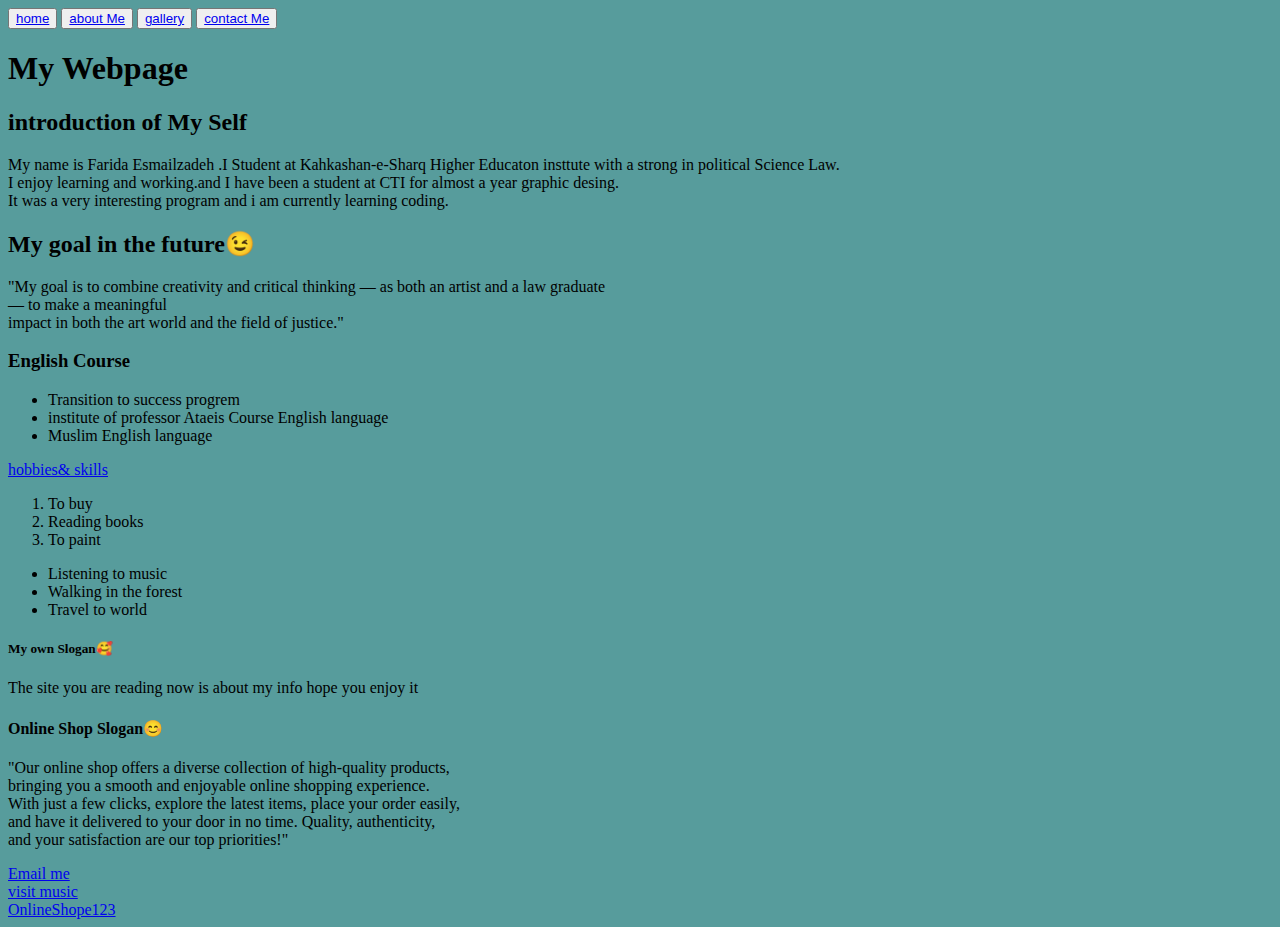
<file: my homework html/about-me.html>
<!DOCTYPE html>
<html lang="en">
    <head>
        <meta charset="UTF-8">
        <meta name="description" content="free web tutories">
        <title> About Me </title>
    </head>
    <body style="background-color: rgb(87, 156, 156);">
        <div class="navber"></div>
        <nav>
            <button type="button"><a href="index.html">home</a></button>
            <button type="button"><a href="about-me.html">about Me</a></button>
            <button type="button"><a href="gallery.html">gallery</a></button>
            <button type="button"><a href="contact.html">contact Me</a></button>
        </nav>
        <h1> My Webpage</h1>
        <h2><header>introduction of My Self</header></h2>
        <p>
            My name is Farida Esmailzadeh .I Student at Kahkashan-e-Sharq Higher Educaton insttute with a strong
             in political Science Law.<br>I enjoy learning and working.and I have been a student at CTI for almost
             a year graphic desing.<br>It was a very interesting program and i am currently learning coding.
        </p>
        <h2>My goal in the future😉</h2>
        <p>"My goal is to combine creativity and critical thinking
             — as both an artist and a law graduate<br>
             — to make a meaningful<br> impact in both the art world and the field of justice."</p>
        <h3>English Course</h3>
        <ul>
            <li>Transition to success progrem</li>
            <li>institute of professor Ataeis Course English language</li>
            <li> Muslim English language</li>
        </ul>
        <a href="My hobbies&skills.html"target=blank>hobbies& skills</a>
        <ol>
            <li>To buy</li>
            <li>Reading books</li>
            <li>To paint</li>
        </ol>
        <ul>
            <li>Listening to music</li>
            <li>Walking in the forest</li>
            <li>Travel to world</li>
        </ul>
    </body>
         <h5>My own Slogan🥰</h5>
    <p>The site you are reading now is about my info hope you enjoy it </p>
    <h4>Online Shop Slogan😊</h4>
    <p>"Our online shop offers a diverse collection of high-quality products, <br>
        bringing you a smooth and enjoyable online shopping experience.<br>
         With just a few clicks, explore the latest items, place your order easily,<br>
          and have it delivered to your door in no time. Quality, authenticity,<br>
         and your satisfaction are our top priorities!"</p>
    <a href="faridaesmailzadeh@gmail.com">Email me</a><br>
    <a href="https://www.youtube.com/">visit music</a><br>
    <a href="Onlinshop123@yahoo mail">OnlineShope123</a><br>
</html>
</file>
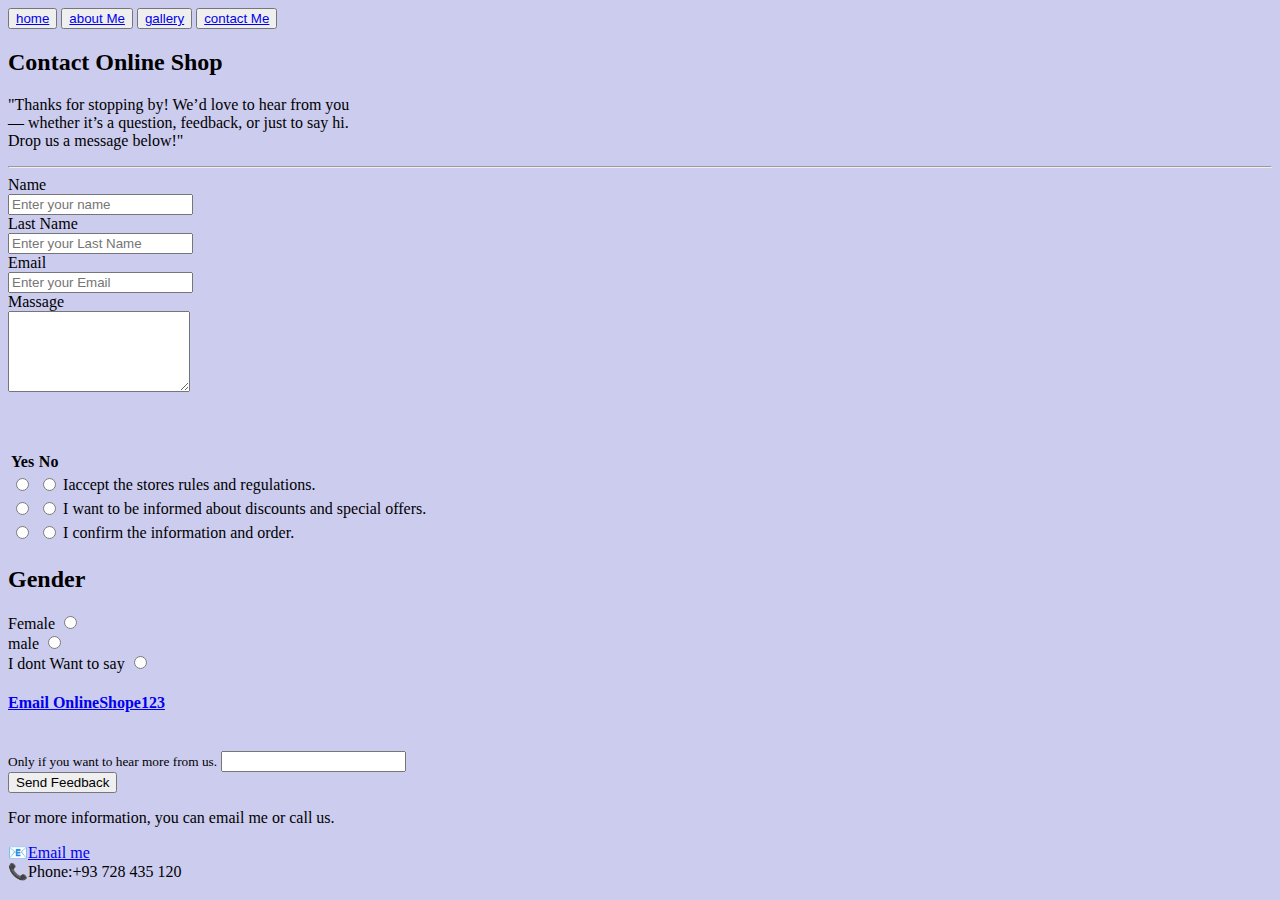
<file: my homework html/contact.html>
<!DOCTYPE html>
<html lang="en">
    <head>
        <meta charset="UTF-8">
        <meta name="description" content="free web tutories">
        <title> My Contact Project Of Form </title>
    </head>
    <body style="background-color: rgba(148, 148, 221, 0.479);">
        <div class="navber"></div>   
        <nav>
            <button type="button"><a href="index.html">home</a></button>
            <button type="button"><a href="about-me.html">about Me</a></button>
            <button type="button"><a href="gallery.html">gallery</a></button>
            <button type="button"><a href="contact.html">contact Me</a></button>
        </nav>
        <h2> Contact Online Shop</h2>
        <p>"Thanks for stopping by! We’d love to hear from you <br>— whether it’s a question,
             feedback, or just to say hi.<br> Drop us a message below!"</p>
             <form action="index.html" method="post">
                <hr>
                <label for="n">Name</label><br>
                <input type="text" placeholder="Enter your name" id="1"><br>
                <label for="1">Last Name</label><br>
                <input type="text" placeholder="Enter your Last Name" id="1"><br>
                <label for="1">Email</label><br>
                <input type="email" placeholder="Enter your Email" id="1"><br>
                <label for="1">Massage</label><br>
                <textarea rows="5"></textarea>
                <table>
                <th>Yes</th>
                <th>No</th><br>
                <tr>
               <td><input type="radio" value="none" name="recommend" /></td>
                <td><input type="radio" value="none" name="recommend" /></td>
                <td> Iaccept the stores rules and regulations.</td><br>
                </tr>
                <tr>
               <td><input type="radio" value="none" name="satisfied" /></td>
               <td><input type="radio" value="none" name="satisfied" /></td>
                <td> I want to be informed about discounts and special offers.</td><br>
                </tr>
                <tr>
              <td><input type="radio" value="none" name="name" /></td>
                <td><input type="radio" value="none" name="name" /></td>
                <td>I confirm the information and order.</td><br>
                </tr>
            </table>
                <h2><label>Gender</label></h2>
                <label for="f">Female</label>
                <input type="radio" id="f" name="Gender"><br>
                <label for="m">male</label>
                <input type="radio" id="m" name="male"><br>
                <label for="say"></label> I dont Want to say</label>
                <input type="radio" id="say" name="Gender"><br>
                <h4>
                 <a href="OnlineShope123@yahoo Mail">Email OnlineShope123</a><br><br>
                </h4>
                <small>Only if you want to hear more from us.</small>
                <input type="text" name="name" /><br>
                <button type="submit" a href="/">Send Feedback</button><br>
                <p>For more information, you can email me or call us.</p>
             📧<a href="faridaesmailzadeh@gmail.com">Email me</a><br>
             📞Phone:+93 728 435 120
             </form>
</file>
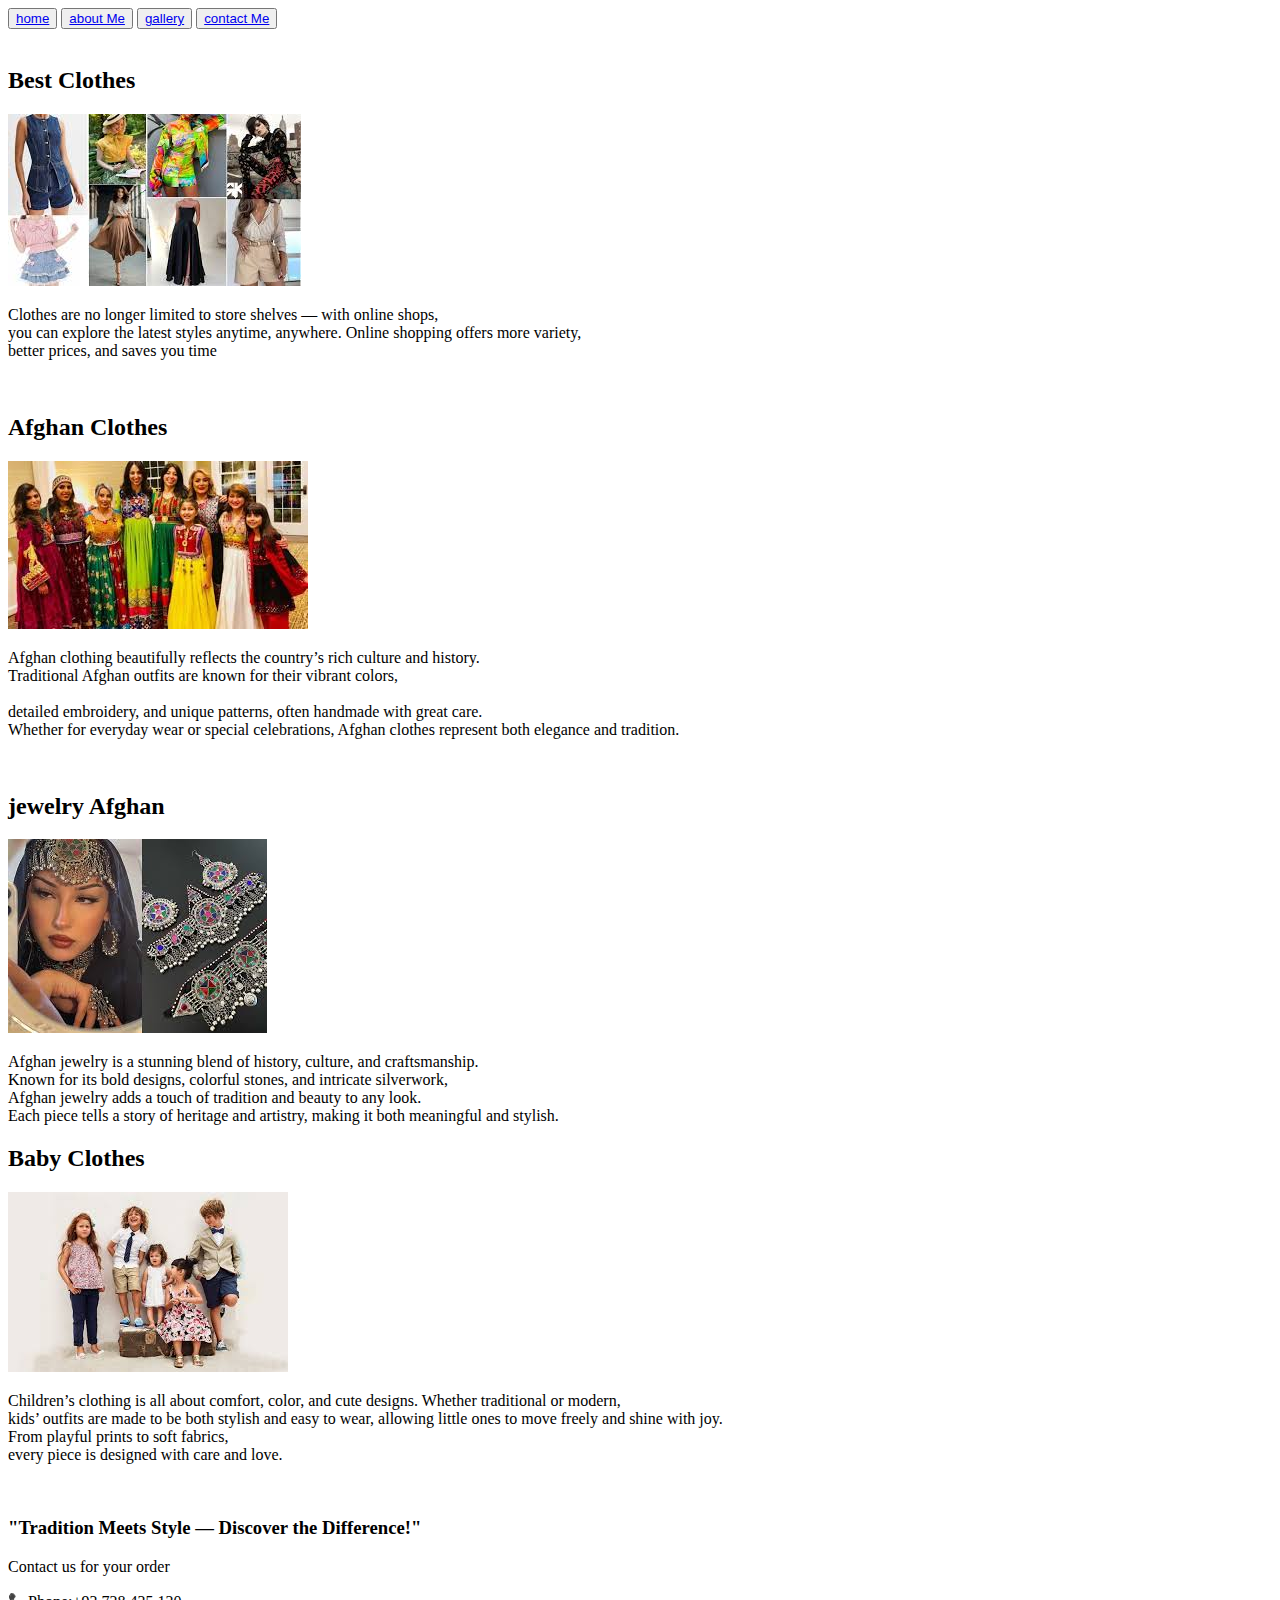
<file: my homework html/gallery.html>
<!DOCTYPE html>
<html lang="en">
    <head>
        <meta charset="UTF-8">
        <meta name="description" content="free web tutories">
        <title> My Gallery in Onlinshop </title>
    </head>
    <body style="background-color: rgb( rgb(130, 233, 202));">
        <div class="navber"></div> 
        <nav>
            <button type="button"><a href="index.html">home</a></button>
            <button type="button"><a href="about-me.html">about Me</a></button>
            <button type="button"><a href="gallery.html">gallery</a></button>
            <button type="button"><a href="contact.html">contact Me</a></button>
        </nav>
        <br>
        <h2> <header>Best Clothes </header></h2>
        <img src="img/images (2).jpeg">
        <p>Clothes are no longer limited to store shelves — with online shops,
            <br> you can explore the latest styles anytime, anywhere.
             Online shopping offers more variety,<br> better prices, and saves you time</p><br>
             <h2>Afghan Clothes</h2>
             <img src="img/images (4).jpeg">
             <p>Afghan clothing beautifully reflects the country’s rich culture and history.
          <br> Traditional Afghan outfits are known for their vibrant colors,<br>
                <br> detailed embroidery, and unique patterns, often handmade with great care.
                <br> Whether for everyday wear or special celebrations,
                 Afghan clothes represent both elegance and tradition.</p><br>
                 <h2> jewelry Afghan</h2>
                 <img src="img/images (6).jpeg">
                 <p>Afghan jewelry is a stunning blend of history, culture, and craftsmanship.<br>
                     Known for its bold designs, colorful stones, and intricate silverwork,<br>
                      Afghan jewelry adds a touch of tradition and beauty to any look.<br>
                       Each piece tells a story of heritage and artistry,
                     making it both meaningful and stylish.</p>
      <h2>Baby Clothes</h2>  
      <img src="img/images (7).jpeg" >
      <p>
        Children’s clothing is all about comfort, color, and cute designs. Whether traditional or modern,<br>
         kids’ outfits are made to be both stylish and easy to wear,
          allowing little ones to move freely and shine with joy.<br>
         From playful prints to soft fabrics,<br>
          every piece is designed with care and love.
      </p><br>
      <h3>"Tradition Meets Style — Discover the Difference!"</h3>
      <p>Contact us for your order</p>
       📞Phone:+93 728 435 120
</file>
<file: Assignment4/style.css>
body {
    font-family: 'Arial', sans-serif;
    margin: 0;
    padding: 0;
    background: #F5F5DC;
}
header {
    background-color: #067e64;
    color: white;
    padding: 1rem;
    text-align: center;
}
nav a {
    color: white;
    margin: 0 15px;
    text-decoration: none;
}
nav a:hover {
    text-decoration: underline;
}
main.home, main.submit-form {
    text-align: center;
    padding: 2rem;
}


h2 {
    color: #067e64;;       
    font-size: 2rem;
    margin-bottom: 1rem;
    text-align: center;
    font-weight: bold;
}

p {
    color: #333;          
    font-size: 1.1rem;
    line-height: 1.6;
    text-align: justify;
    margin: 0 1rem;
    text-align: center;
}

.quote {
    font-style: italic;
    text-align: center;
    color: #555;
    font-size: 1.2rem;
    margin: 2rem auto;
    max-width: 600px;
    padding: 1rem;
    border-left: 4px solid #161212;
    background-color: #d9f3ed;
    border-radius: 8px;
}


.card {
    transition: transform 0.3s ease, box-shadow 0.3s ease;
}

.card:hover {
    transform: scale(1.03) rotateZ(1deg);
    box-shadow: 0 12px 24px rgba(0, 0, 0, 0.2);
    cursor: pointer;
}
.gallery {
    display: grid;
    grid-template-columns: repeat(auto-fit, minmax(200px, 1fr));
    gap: 1rem;
    padding: 1rem;
}
.card {
    background-color: #50b6a0;;
    padding: 1rem;
    border-radius: 10px;
    transition: transform 0.3s ease, background 0.3s ease;
}
.card:hover {
    transform: scale(1.05);
    background-color: #d9f3ed;
}
.card img {
    width: 300px;
    height: 300px;
    border-radius: 10px;
    object-fit: cover;
}
.featured {
    display: flex;
    justify-content: center;
    padding: 2rem;
}
.feature-box {
    display: flex;
    background-color: #d9f3ed;
    border: 2px solid #5eb19f;;
    padding: 1rem;
    border-radius: 10px;
}
.feature-box img {
    width: 300px;
    height: auto;
    border-radius: 10px;
    margin-right: 1rem;
}
form {
    display: flex;
    flex-direction: column;
    max-width: 400px;
    margin: auto;
}
label {
    margin-bottom: 1rem;
}
input, textarea {
    width: 100%;
    padding: 0.5rem;
    border-radius: 5px;
    border: 1px solid #ccc;
    transition: border 0.3s ease;
}
input:focus, textarea:focus {
    border: 2px solid #45b89f;;
}
button {
    background-color: #067e64;;
    color: white;
    border: none;
    padding: 0.75rem;
    border-radius: 5px;
    cursor: pointer;
    transition: background 0.3s ease;
}
button:hover {
    background-color: #067e64;;
}


.card footer {
    font-style: italic;
    color: #444;
    font-size: 1rem;
    text-align: center;
    margin-top: 12px;
    padding: 0 10px;
    position: relative;
    animation: fadeIn 1.5s ease-in-out;
}

.card footer::before {
    content: '“';
    font-size: 2rem;
    color: #999;
    position: absolute;
    left: 10px;
    top: -5px;
}

.card footer::after {
    content: '”';
    font-size: 2rem;
    color: #999;
    position: absolute;
    right: 10px;
    bottom: -5px;
}



.main-footer p{
    background-color: #067e64 ;
    color: rgb(81, 190, 163);
    padding: 0.5rem;
    text-align: center;
    margin-top: 3rem;
    font-size: 0.75rem;
}

.footer-contact {
    margin-top: 1rem;
    color: #035757;
    font-size: 0.95rem;
    text-align: center;
  }
  
  .footer-contact a {
    color: #f0c674;
    text-decoration: none;
    text-align: center;
  }
  
  .footer-contact a:hover {
    text-decoration: underline;
    text-align: center;
  }

  .footer-socials {
    display: flex;
    justify-content: center;
    align-items: center;
    gap: 10px;
    margin-top: 10px;
  }
  
  .footer-socials a {
    display: inline-block;
  }
  
  .footer-socials img {
    width: 20px;
    height: 20px;
    object-fit: contain;
  }
  
@keyframes fadeIn {
    from { opacity: 0; transform: translateY(10px); }
    to   { opacity: 1; transform: translateY(0); }
}
</file>
